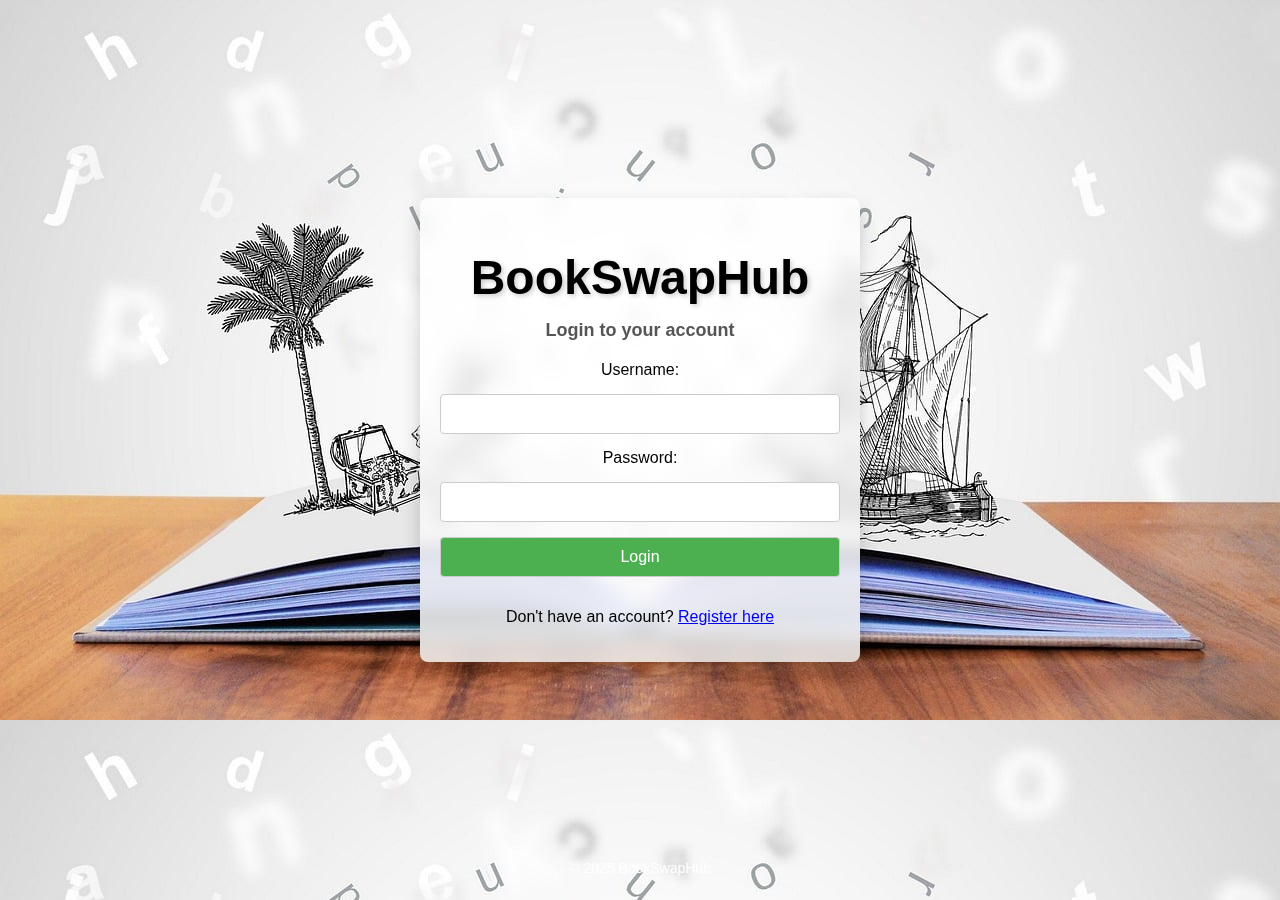
<file: index.html>
<!DOCTYPE html>
<html lang="en">

<head>
    <meta charset="UTF-8">
    <meta name="viewport" content="width=device-width, initial-scale=1.0">
    <title>BookSwapHub - Login</title>
    <link rel="stylesheet" href="styles.css">
    <script>
        // Function to validate login credentials
        function validateLogin(event) {
            event.preventDefault(); // Prevent the form from submitting

            // Get the entered username and password
            const username = document.getElementById("username").value;
            const password = document.getElementById("password").value;

            // Retrieve the saved user data from localStorage
            const savedUser = JSON.parse(localStorage.getItem("user"));

            // Check if the user exists and the password matches
            if (savedUser && savedUser.username === username && savedUser.password === password) {
                // Redirect to home.html if credentials match
                window.location.href = "home.html";
            } else {
                // Show an error message if credentials don't match
                document.getElementById("error-message").style.display = "block";
            }
        }
    </script>
    <style>
        /* Highlighting BookSwapHub with new color and larger size */
        h1 {
            color: black; /* Change color to black */
            font-weight: bold;
            font-size: 3rem; /* Make it a little bigger */
            text-shadow: 2px 2px 5px rgba(0, 0, 0, 0.2); /* Optional shadow for added emphasis */
        }
    </style>
</head>

<body>
    <div class="container">
        <h1>BookSwapHub</h1> <!-- Changed to BookSwapHub with new styles -->
        <h2>Login to your account</h2>
        <form id="login-form" onsubmit="validateLogin(event)">
            <label for="username">Username:</label>
            <input type="text" id="username" name="username" required>

            <label for="password">Password:</label>
            <input type="password" id="password" name="password" required>

            <button type="submit">Login</button>

            <p>Don't have an account? <a href="register.html">Register here</a></p>
        </form>

        <!-- Error message that will be shown if login fails -->
        <p id="error-message" style="color: red; display: none;">There is no such account existing</p>
    </div>

    <footer>
        <p>&copy; 2025 BookSwapHub</p> <!-- Changed footer text -->
    </footer>
</body>

</html>
</file>
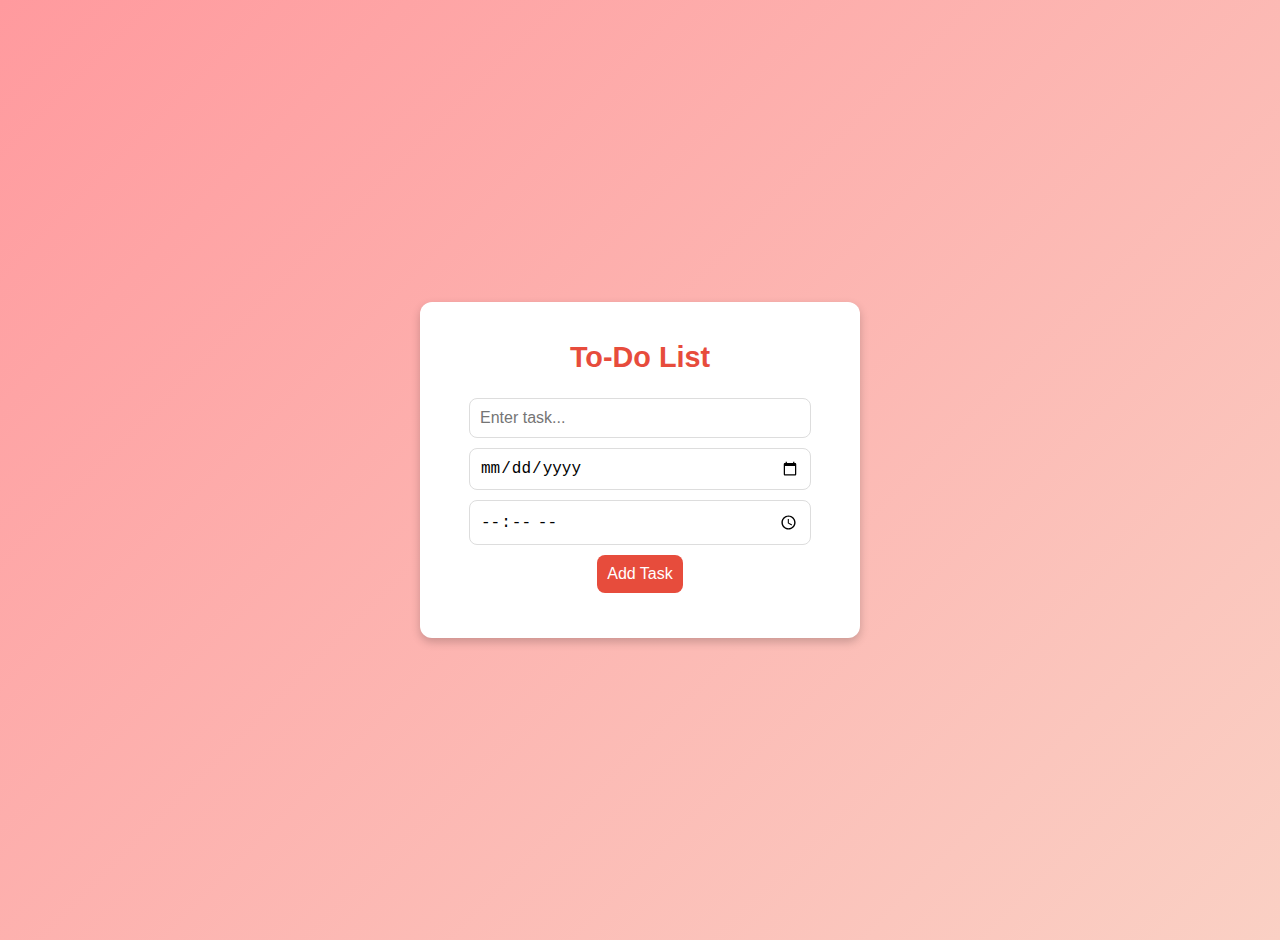
<file: ARCH.html>
<!DOCTYPE html>
<html lang="en">
<head>
    <meta charset="UTF-8">
    <meta name="viewport" content="width=device-width, initial-scale=1.0">
    <title>Elegant To-Do List</title>
    <style>
        body {
            font-family: 'Poppins', sans-serif;
            margin: 0;
            padding: 20px;
            background: linear-gradient(135deg, #ff9a9e, #fad0c4);
            color: #333;
            display: flex;
            justify-content: center;
            align-items: center;
            height: 100vh;
        }

        .todo-container {
            width: 400px;
            background: white;
            border-radius: 12px;
            padding: 20px;
            box-shadow: 0 4px 10px rgba(0, 0, 0, 0.2);
            text-align: center;
        }

        h1 {
            color: #e74c3c;
            font-size: 1.8rem;
        }

        input, button {
            padding: 10px;
            border-radius: 8px;
            border: none;
            font-size: 1rem;
            margin: 5px 0;
        }

        input {
            width: 80%;
            border: 1px solid #ddd;
            padding: 10px;
        }

        button {
            background: #e74c3c;
            color: white;
            cursor: pointer;
            transition: background 0.3s;
        }

        button:hover {
            background: #c0392b;
        }

        .todo-list {
            list-style: none;
            padding: 0;
            margin-top: 20px;
        }

        .todo-list li {
            background: #f8f8f8;
            padding: 10px;
            border-radius: 6px;
            display: flex;
            justify-content: space-between;
            align-items: center;
            margin-bottom: 10px;
            box-shadow: 0 2px 5px rgba(0, 0, 0, 0.1);
            transition: transform 0.2s ease-in-out;
        }

        .todo-list li:hover {
            transform: scale(1.02);
        }

        .deadline {
            font-size: 0.9rem;
            color: #888;
        }

        .overdue {
            color: red;
            font-weight: bold;
        }

        .due-soon {
            color: orange;
            font-weight: bold;
        }
    </style>
</head>
<body>
    <div class="todo-container">
        <h1>To-Do List</h1>
        <input type="text" id="todoInput" placeholder="Enter task...">
        <input type="date" id="deadlineDate">
        <input type="time" id="deadlineTime">
        <button onclick="addTask()">Add Task</button>
        <ul id="todoList" class="todo-list"></ul>
    </div>

    <script>
        function addTask() {
            const taskText = document.getElementById("todoInput").value.trim();
            const deadlineDate = document.getElementById("deadlineDate").value;
            const deadlineTime = document.getElementById("deadlineTime").value;
            if (!taskText || !deadlineDate || !deadlineTime) {
                alert("Please enter a task, date, and time.");
                return;
            }

            const taskItem = document.createElement("li");
            const now = new Date();
            const taskDeadline = new Date(`${deadlineDate}T${deadlineTime}`);
            let deadlineClass = "";
            let deadlineMessage = "";
            
            if (taskDeadline < now) {
                deadlineClass = "overdue";
                deadlineMessage = "(Overdue)";
                notifyUser(`Task "${taskText}" is overdue!`);
            } else if ((taskDeadline - now) / (1000 * 60) < 60) {
                deadlineClass = "due-soon";
                deadlineMessage = "(Due soon)";
                notifyUser(`Task "${taskText}" is due within an hour!`);
            }
            
            taskItem.innerHTML = `
                <span>${taskText} <span class="deadline ${deadlineClass}" data-deadline="${taskDeadline}">(Due: ${taskDeadline.toLocaleString()}) ${deadlineMessage}</span></span>
                <button onclick="completeTask(this)">✔</button>
            `;
            
            document.getElementById("todoList").appendChild(taskItem);
            sortTasks();
            document.getElementById("todoInput").value = "";
            document.getElementById("deadlineDate").value = "";
            document.getElementById("deadlineTime").value = "";
        }

        function completeTask(button) {
            button.parentElement.remove();
        }

        function sortTasks() {
            const list = document.getElementById("todoList");
            const tasks = Array.from(list.children);
            tasks.sort((a, b) => {
                const dateA = new Date(a.querySelector(".deadline").getAttribute("data-deadline"));
                const dateB = new Date(b.querySelector(".deadline").getAttribute("data-deadline"));
                return dateA - dateB;
            });
            list.innerHTML = "";
            tasks.forEach(task => list.appendChild(task));
        }

        function notifyUser(message) {
            if (Notification.permission === "granted") {
                new Notification(message);
            } else if (Notification.permission !== "denied") {
                Notification.requestPermission().then(permission => {
                    if (permission === "granted") {
                        new Notification(message);
                    }
                });
            }
        }
    </script>
</body>
</html>
</file>
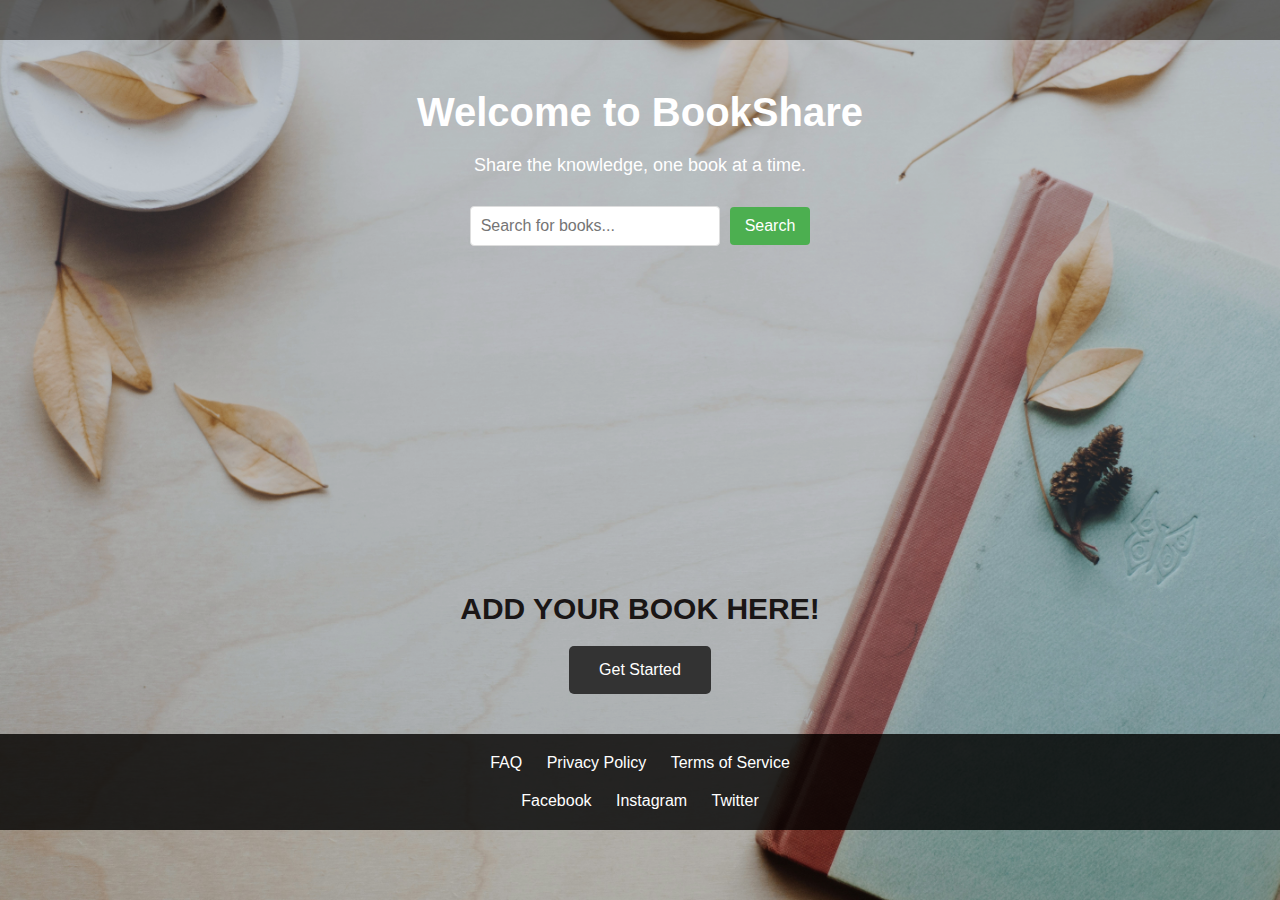
<file: home.html>
<!DOCTYPE html>
<html lang="en">
<head>
    <meta charset="UTF-8">
    <meta name="viewport" content="width=device-width, initial-scale=1.0">
    <title>Book Sharing System</title>
    <link rel="stylesheet" href="homecss.css">
</head>
<body>

    <!-- Header (Removed BookShare, Home, Browse Books, My Library, Sign Up, and Login) -->
    <header>
        <!-- The header is now empty -->
    </header>

    <!-- Hero Section -->
    <section class="hero">
        <h1>Welcome to BookShare</h1>
        <p>Share the knowledge, one book at a time.</p>
        <!-- Search Bar and Search Button -->
        <div class="search-bar-container">
            <input type="text" id="search-input" placeholder="Search for books...">
            <button onclick="searchBooks()">Search</button>
        </div>
    </section>

    <!-- Featured Books Section (with "Featured Books" text removed) -->
    <section class="featured-books">
        <!-- The text 'Featured Books' is removed -->
        <div class="book-grid">
            <!-- Dynamically added books will appear here after search -->
        </div>
    </section>

    <!-- Call to Action Section -->
    <section class="cta">
        <h2>ADD YOUR BOOK HERE!</h2>
        <button onclick="window.location.href='addbook.html'">Get Started</button>
    </section>

    <!-- Footer -->
    <footer>
        <ul>
            <li><a href="#">FAQ</a></li>
            <li><a href="#">Privacy Policy</a></li>
            <li><a href="#">Terms of Service</a></li>
        </ul>
        <div class="social-media">
            <a href="#">Facebook</a>
            <a href="#">Instagram</a>
            <a href="#">Twitter</a>
        </div>
    </footer>

    <script>
        function searchBooks() {
            const searchQuery = document.getElementById('search-input').value;
            if (searchQuery) {
                // Redirect to bookdetails.html with the search query as a URL parameter
                window.location.href = `bookdetails.html?title=${encodeURIComponent(searchQuery)}`;
            }
        }
    </script>

</body>
</html>
</file>
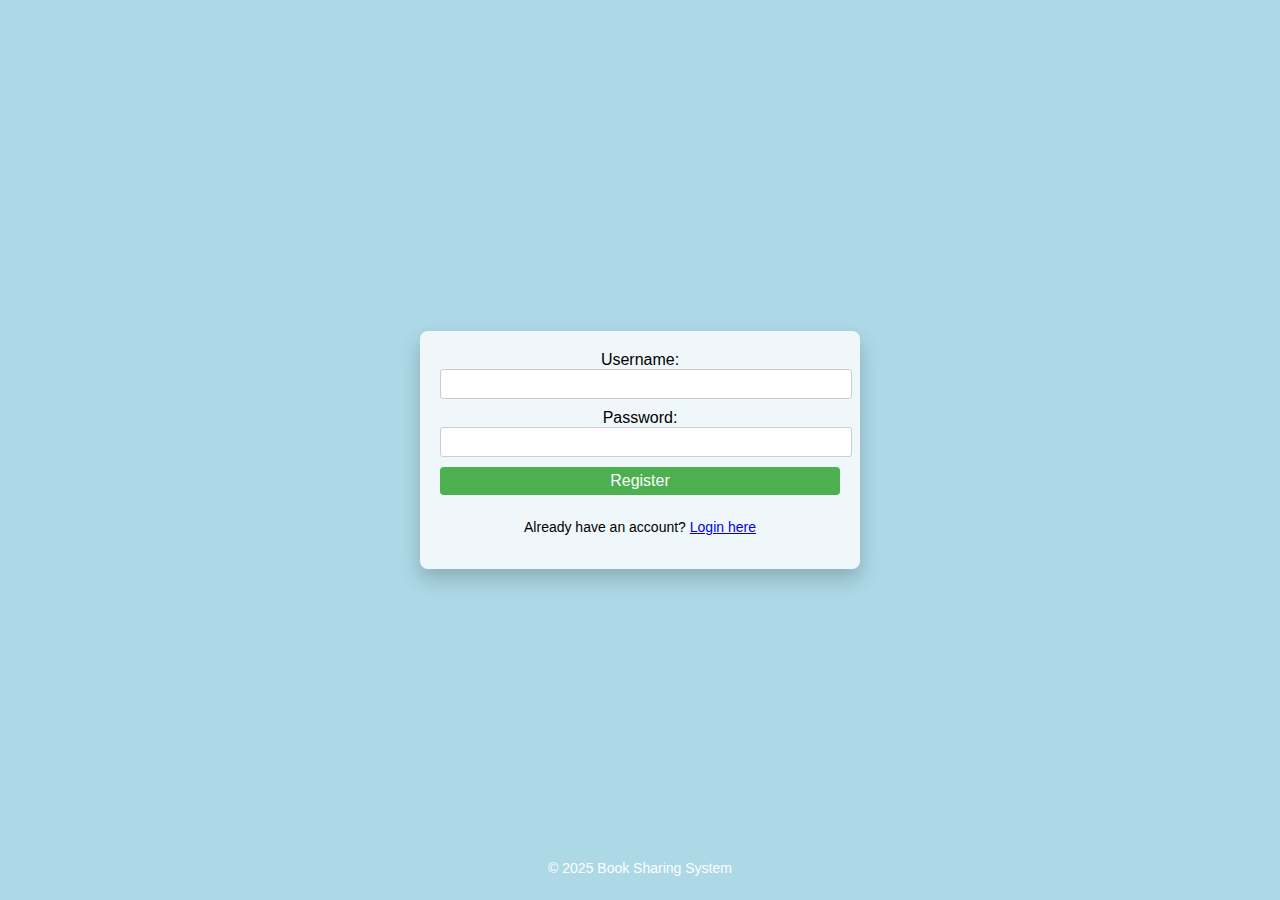
<file: register.html>
<!DOCTYPE html>
<html lang="en">
<head>
    <meta charset="UTF-8">
    <meta name="viewport" content="width=device-width, initial-scale=1.0">
    <title>Register - Book Sharing System</title>
    <link rel="stylesheet" href="reg.css">
    <script>
        // Function to save the user data to localStorage when they register
        function registerUser(event) {
            event.preventDefault(); // Prevent the form from submitting

            // Get the entered username and password
            const username = document.getElementById("username").value;
            const password = document.getElementById("password").value;

            // Create an object to store user credentials
            const user = { username, password };

            // Save user credentials to localStorage
            localStorage.setItem("user", JSON.stringify(user));

            // Redirect to login page after successful registration
            window.location.href = "login.html";
        }
    </script>
</head>
<body>
    <form action="/register" method="POST" id="register-form" onsubmit="registerUser(event)">
        <label for="username">Username:</label>
        <input type="text" id="username" name="username" required>

        <label for="password">Password:</label>
        <input type="password" id="password" name="password" required>

        <button type="submit">Register</button>

        <p>Already have an account? <a href="login.html">Login here</a></p>
    </form>

    <footer>
        <p>&copy; 2025 Book Sharing System</p>
    </footer>
</body>
</html>
</file>
<file: styles.css>
/* Ensure the body takes full height and uses flexbox */
body {
    margin: 0;
    height: 100vh; /* Full height */
    display: flex;
    justify-content: center; /* Center horizontally */
    align-items: center; /* Center vertically */
    font-family: Arial, sans-serif;
    background-image: url("images/storytelling-4203628_1280.jpg");
}

/* Styling for the container */
.container {
    text-align: center;
    padding: 20px;
    width: 100%;
    max-width: 400px; /* Limits the width of the container */
    background-color: rgba(255, 255, 255, 0.8); /* Semi-transparent white background to highlight contents */
    border-radius: 8px; /* Rounded corners */
    box-shadow: 0 10px 20px rgba(0, 0, 0, 0.2); /* Optional: Soft shadow to make the content stand out */
    margin-top: -40px; /* Move the container upwards */
    backdrop-filter: blur(10px); /* Optional: Adds a frosted glass effect */
}

/* Title styling (larger text) */
h1 {
    font-size: 36px; /* Larger size for the main title */
    margin-bottom: 10px; /* Spacing below the title */
    color: #333; /* Darker text color for better contrast */
}

/* Subtitle styling (smaller text) */
h2 {
    font-size: 18px; /* Smaller size for the subtitle */
    margin-bottom: 20px; /* Spacing below the subtitle */
    color: #555; /* Slightly lighter color for the subtitle */
}

/* Form styling */
form {
    display: flex;
    flex-direction: column;
    gap: 15px; /* Spacing between inputs */
}

/* Input fields and button */
input[type="text"],
input[type="password"],
button {
    padding: 10px;
    font-size: 16px;
    border: 1px solid #ccc;
    border-radius: 4px;
}

/* Button style */
button {
    background-color: #4CAF50;
    color: white;
    cursor: pointer;
}

button:hover {
    background-color: #45a049;
}

/* Footer styling */
footer {
    position: absolute;
    bottom: 10px;
    width: 100%;
    text-align: center;
    font-size: 14px;
    color: #fff; /* White color for footer text */
}
</file>
<file: reg.css>
body {
    margin: 0;
    padding: 0;
    height: 100vh; /* Full height */
    font-family: Arial, sans-serif;
    background-color: #ADD8E6; /* Light blue background color */
    display: flex;
    justify-content: center; /* Center horizontally */
    align-items: center; /* Center vertically */
    background-size: cover; /* Make sure the background image covers the entire screen */
    background-position: center; /* Center the background image */
    background-repeat: no-repeat; /* Prevent the background from repeating */
}

/* Styling for the form */
form {
    text-align: center;
    padding: 20px;
    width: 100%;
    max-width: 400px; /* Limits the width of the container */
    background-color: rgba(255, 255, 255, 0.8); /* Semi-transparent background to highlight contents */
    border-radius: 8px; /* Rounded corners */
    box-shadow: 0 10px 20px rgba(0, 0, 0, 0.2); /* Optional: Soft shadow to make the content stand out */
}

/* Label and input field styling */
label, input, button {
    width: 100%;
    margin-bottom: 10px;
    font-size: 16px;
}

input {
    padding: 5px;
    font-size: 16px;
    border: 1px solid #ccc;
    border-radius: 3px;
}

button {
    padding: 5px;
    font-size: 16px;
    background-color: #4CAF50;
    color: white;
    border: none;
    border-radius: 4px;
    cursor: pointer;
}

button:hover {
    background-color: #45a049;
}

p {
    font-size: 14px;
}

footer {
    position: absolute;
    bottom: 10px;
    width: 100%;
    text-align: center;
    font-size: 14px;
    color: #fff; /* White color for footer text */
}
</file>
<file: homecss.css>
/* Basic Reset */
* {
    margin: 0;
    padding: 0;
    box-sizing: border-box;
}

body {
    font-family: Arial, sans-serif;
    color: #333;
    background-image: url('images/evie-s-yDN0aAiHSMg-unsplash.jpg'); /* Replace with your desired image */
    background-size: cover; /* This will make the image cover the entire page */
    background-position: center; /* Keeps the image centered */
    background-attachment: fixed; /* Keeps the image fixed when you scroll */
    height: 100vh; /* Ensures the background takes full height */
    display: flex;
    flex-direction: column;
}

/* Header */
header {
    background-color: rgba(0, 0, 0, 0.5); /* Optional: Adds a dark overlay to make text more readable */
    color: #fff;
    padding: 20px 0;
    text-align: center;
}

header .logo {
    font-size: 24px;
    font-weight: bold;
}

/* Hero Section */
.hero {
    background-color: rgba(144, 175, 215, 0.167); /* Adding transparency to overlay the background */
    color: #fff;
    text-align: center;
    padding: 50px 20px;
}

.hero h1 {
    font-size: 40px;
    margin-bottom: 20px;
}

.hero p {
    font-size: 18px;
    margin-bottom: 30px;
}

.search-bar {
    display: flex;
    justify-content: center;
}

.search-bar input {
    padding: 10px;
    width: 300px;
    font-size: 16px;
    border-radius: 5px;
}

.search-bar button {
    padding: 10px 20px;
    background-color: #333;
    color: #fff;
    border: none;
    border-radius: 5px;
    cursor: pointer;
}

.search-bar button:hover {
    background-color: #555;
}

/* Featured Books Section */
.featured-books {
    padding: 8rem 2rem;
    background-color: rgba(144, 175, 215, 0.167); /* Optional: Add some transparency to background */
    text-align: center;
}

.featured-books h2 {
    font-size: 30px;
    margin-bottom: 30px;
}

.book-grid {
    display: grid;
    grid-template-columns: repeat(3, 1fr);
    gap: 20px;
}

.book-card {
    background-color: #f4f4f4;
    padding: 20px;
    border-radius: 5px;
    text-align: center;
}

.book-card img {
    max-width: 100%;
    height: auto;
    border-radius: 5px;
}

.book-card h3 {
    font-size: 18px;
    margin-top: 10px;
}

.book-card p {
    font-size: 14px;
    color: #777;
}

.book-card button {
    padding: 10px 15px;
    background-color: rgba(144, 175, 215, 0.167);
    color: #fff;
    border: none;
    border-radius: 5px;
    cursor: pointer;
}

.book-card button:hover {
    background-color:  rgba(144, 175, 215, 0.167);
}

/* Book Categories Section */
.book-categories {
    background-color: rgba(255, 255, 255, 0.7); /* Optional: Add some transparency to background */
    padding: 50px 20px;
    text-align: center;
}

.book-categories h2 {
    font-size: 30px;
    margin-bottom: 20px;
}

.category-list {
    display: flex;
    justify-content: center;
    flex-wrap: wrap;
}

.category-item {
    background-color: #fff;
    padding: 15px 30px;
    margin: 10px;
    border-radius: 5px;
    font-size: 18px;
    cursor: pointer;
    transition: background-color 0.3s;
}

.category-item:hover {
    background-color:  rgba(144, 175, 215, 0.167);
    color: #fff;
}

/* Call to Action Section */
.cta {
    background-color:  rgba(144, 175, 215, 0.167); /* Adding transparency to overlay the background */
    color: #1a1616;
    text-align: center;
    padding: 40px 20px;
}

.cta h2 {
    font-size: 30px;
    margin-bottom: 20px;
}

.cta button {
    padding: 15px 30px;
    background-color: #333;
    color: #fff;
    border: none;
    border-radius: 5px;
    font-size: 16px;
    cursor: pointer;
}

.cta button:hover {
    background-color: #555;
}

/* Footer */
footer {
    background-color: rgba(0, 0, 0, 0.8);
    color: #fff;
    padding: 20px 0;
    text-align: center;
}

footer ul {
    list-style: none;
    padding: 0;
}

footer ul li {
    display: inline;
    margin: 0 10px;
}

footer ul li a {
    color: #fff;
    text-decoration: none;
}

.social-media {
    margin-top: 20px;
}

.social-media a {
    color: #fff;
    margin: 0 10px;
    text-decoration: none;
}

/* Container for search bar and button */
.search-bar-container {
    display: flex;
    justify-content: center;
    margin-top: 20px;
    align-items: center;
}

.search-bar-container input {
    padding: 10px;
    width: 250px;
    font-size: 16px;
    border: 1px solid #ddd;
    border-radius: 4px;
}

.search-bar-container button {
    padding: 10px 15px;
    margin-left: 10px;
    font-size: 16px;
    background-color: #4CAF50;
    color: white;
    border: none;
    border-radius: 4px;
    cursor: pointer;
}

.search-bar-container button:hover {
    background-color: #45a049;
}
</file>
